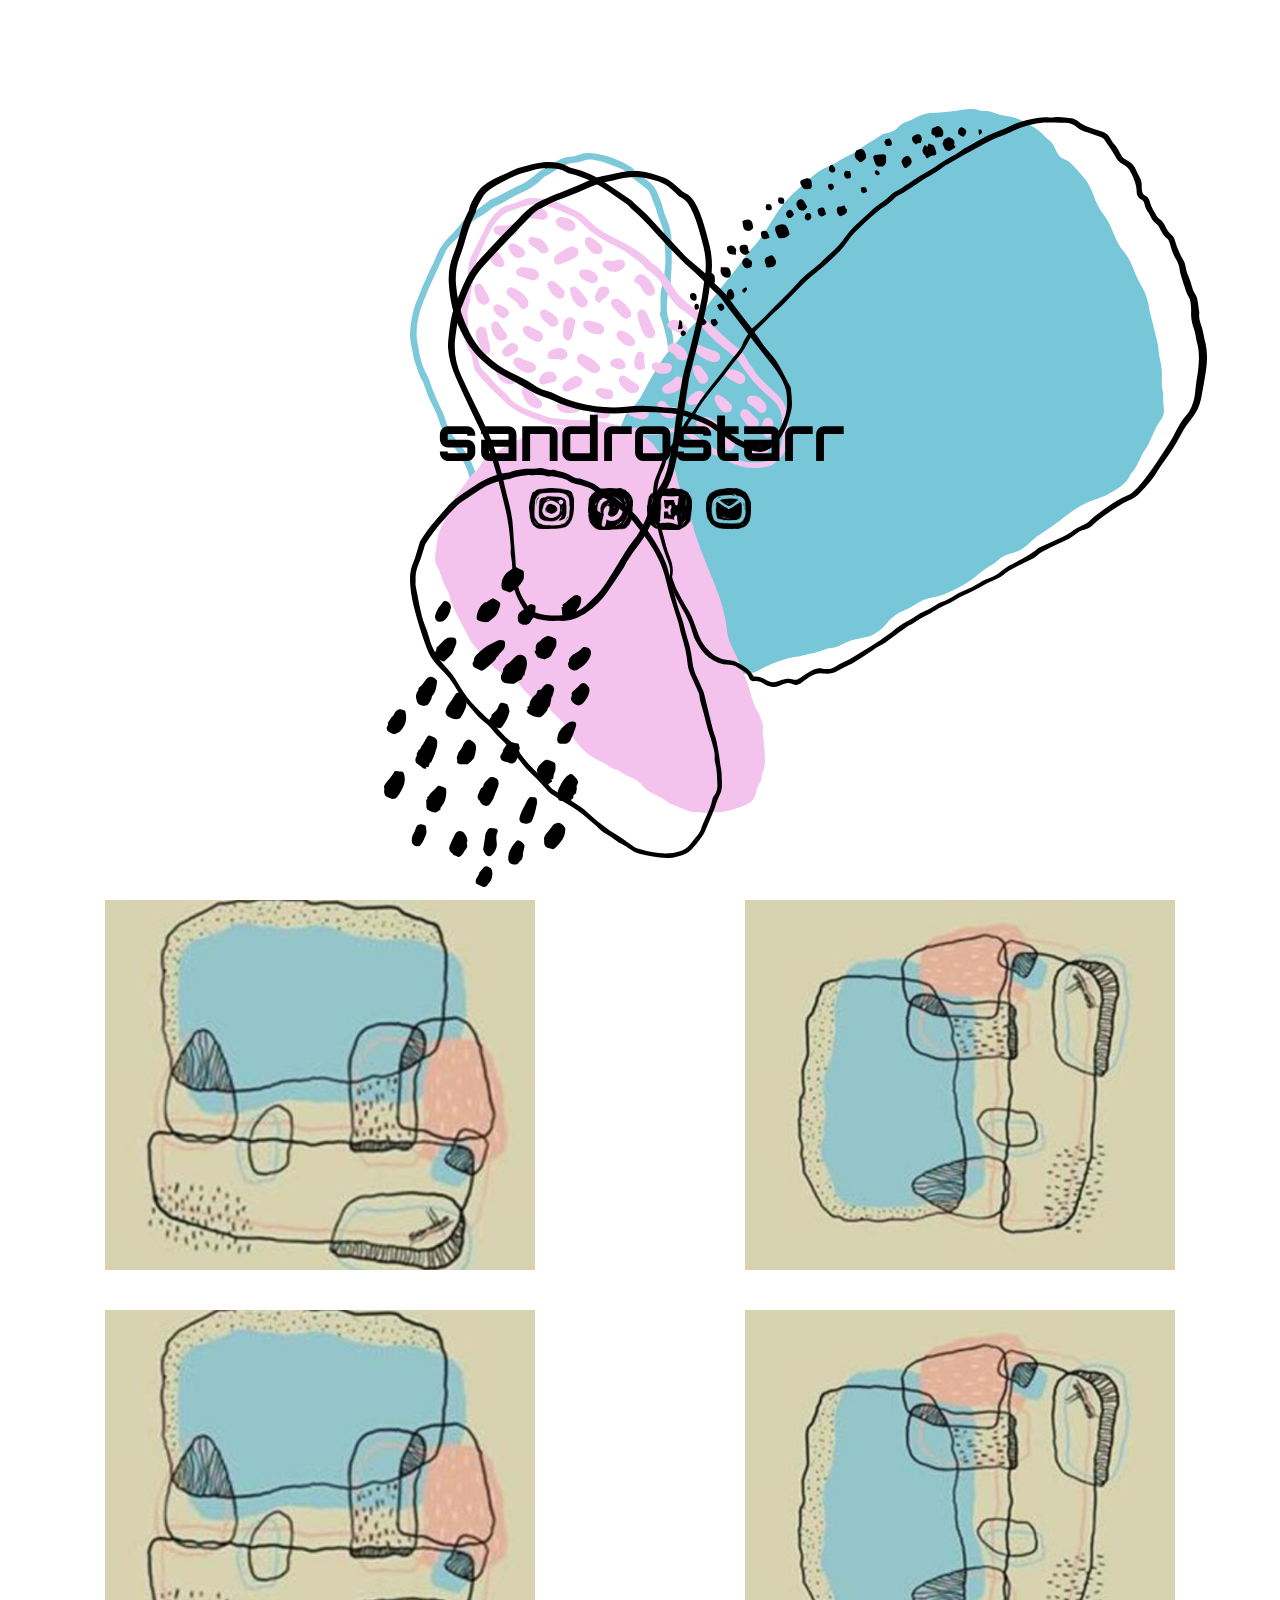
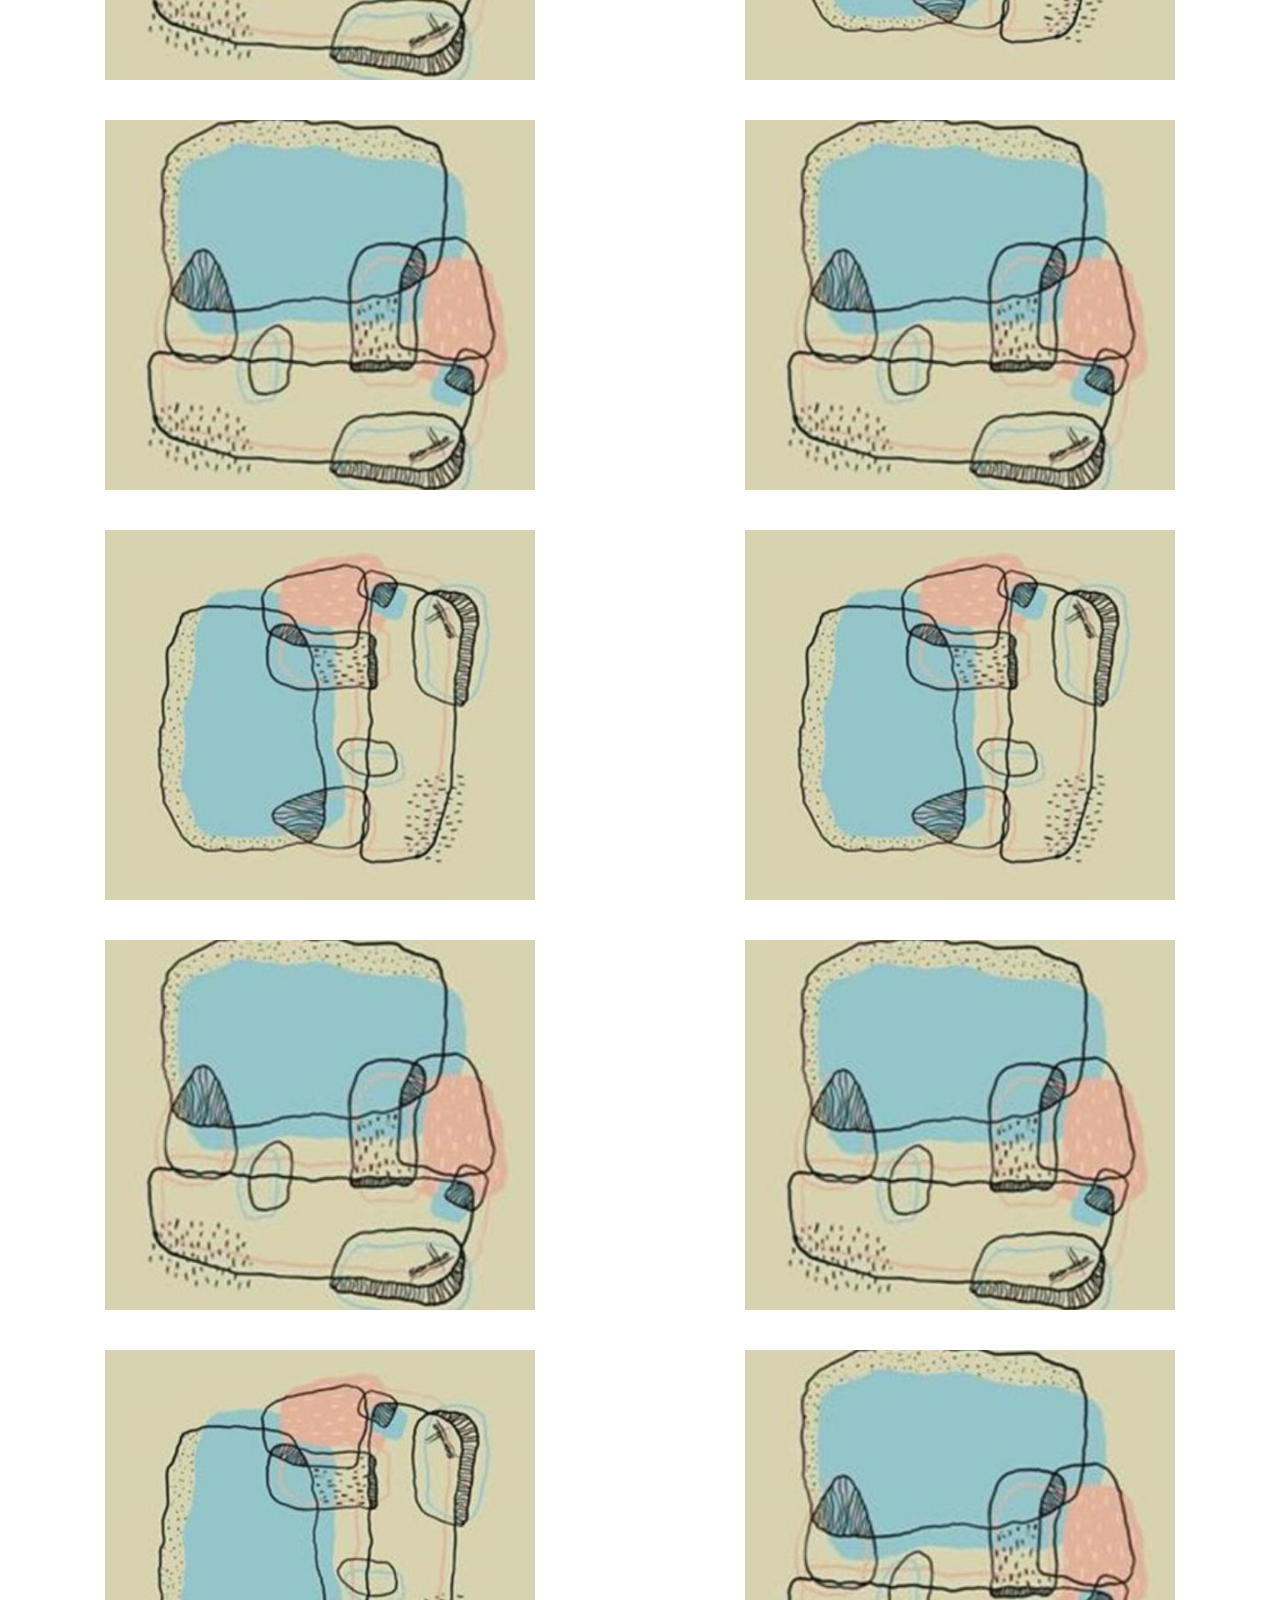
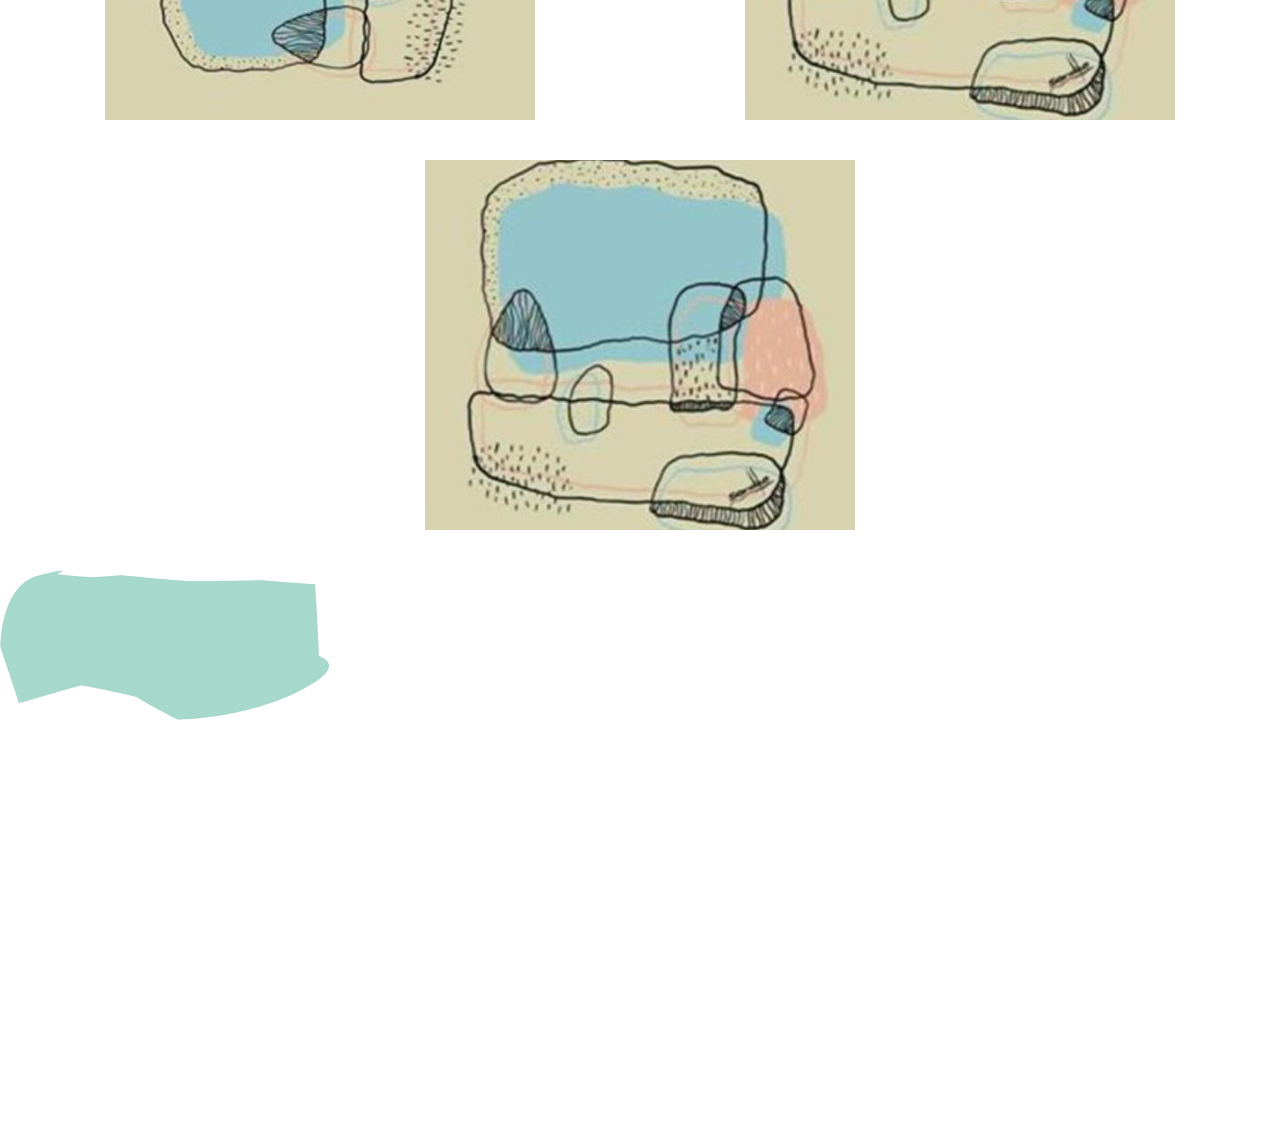
<file: index.html>
<!DOCTYPE html>
<html lang="ru">
<head>
  <!-- Global site tag (gtag.js) - Google Analytics -->
  <script async src="https://www.googletagmanager.com/gtag/js?id=UA-68889755-2"></script>
  <script>
    window.dataLayer = window.dataLayer || [];
    function gtag(){dataLayer.push(arguments);}
    gtag('js', new Date());

    gtag('config', 'UA-68889755-2');
  </script>

  <!-- Yandex.Metrika counter -->
  <script type="text/javascript" >
    (function(m,e,t,r,i,k,a){m[i]=m[i]||function(){(m[i].a=m[i].a||[]).push(arguments)};
    m[i].l=1*new Date();k=e.createElement(t),a=e.getElementsByTagName(t)[0],k.async=1,k.src=r,a.parentNode.insertBefore(k,a)})
    (window, document, "script", "https://mc.yandex.ru/metrika/tag.js", "ym");

    ym(66948610, "init", {
        clickmap:true,
        trackLinks:true,
        accurateTrackBounce:true,
        webvisor:true
    });
  </script>
  <noscript><div><img src="https://mc.yandex.ru/watch/66948610" style="position:absolute; left:-9999px;" alt="" /></div></noscript>
  <!-- /Yandex.Metrika counter -->
  
  <meta http-equiv="Content-Type" content="text/html; charset=UTF-8">
  <meta name="viewport" content="width=device-width, initial-scale=1">
  <title>sandrostarr | abstract artist</title>
  <link href="https://fonts.googleapis.com/css2?family=Orbitron&display=swap" rel="stylesheet">
  <link rel="stylesheet" href="plugins/dist/css/glightbox.css">
  <link rel="stylesheet" href="css/style.css">
  <link rel="stylesheet" href="css/blocks/media.css">
  <script
  src="https://code.jquery.com/jquery-3.5.1.js"
  integrity="sha256-QWo7LDvxbWT2tbbQ97B53yJnYU3WhH/C8ycbRAkjPDc="
  crossorigin="anonymous"></script>
</head>
<body>
  <header class="header">
    <div class="container">
      <div class="block" id="wrap">
        <h1>sandrostarr</h1>
        <div class="socials">
          <a class="socials_icon" href="https://www.instagram.com/sandrostarr.art/"><div class="icon icon_instagram"></div></a>
          <a class="socials_icon" href="https://www.instagram.com/sandrostarr.art/"><div class="icon icon_pinterest"></div></a>
          <a class="socials_icon" href="https://www.instagram.com/sandrostarr.art/"><div class="icon icon_etsy"></div></a>
          <a class="socials_icon" href="https://www.instagram.com/sandrostarr.art/"><div class="icon icon_mail"></div></a>
        </div>
      </div>
    </div>
    <div class="glightbox-desc custom-desc1">
      <p>The content of this div will be used as the slide description</p>
      <p>You can add links and any HTML you want</p>
  </div>
    <div class="gallery">
      <a class="gallery_item_link glightbox" href="/imgs/img2.jpg" data-glightbox="title: sandrostarr_1111; description: .custom-desc1; descPosition: left;">
        <div class="gallery_item item_1">
          <span>2020</span>
          <span>sandrostarr_12345678</span>
          <div class="overlay"></div>
        </div>
      </a>
      <a class="gallery_item_link glightbox" href="/imgs/img3.jpg" data-glightbox="title: sandrostarr_2222; description: this is the slide description; descPosition: right;">
        <div class="gallery_item item_2">          
          <span>2020</span>
          <span>sandrostarr_12345678</span>
          <div class="overlay"></div></div>
      </a>
      <a class="gallery_item_link glightbox" href="/imgs/img1.jpg" data-glightbox="title: sandrostarr_3333; description: this is the slide description">
        <div class="gallery_item item_3">          
          <span>2020</span>
          <span>sandrostarr_12345678</span>
          <div class="overlay"></div></div>
      </a>
      <a class="gallery_item_link glightbox" href="/imgs/img1.jpg" data-glightbox="title: sandrostarr_4444; description: this is the slide description">
        <div class="gallery_item item_4">          
          <span>2020</span>
          <span>sandrostarr_12345678</span>
          <div class="overlay"></div></div>
      </a>
      <a class="gallery_item_link glightbox" href="/imgs/img2.jpg" data-glightbox="title: sandrostarr_5555; description: this is the slide description">
        <div class="gallery_item item_5">          
          <span>2020</span>
          <span>sandrostarr_12345678</span>
          <div class="overlay"></div></div>
      </a>
      <a class="gallery_item_link glightbox" href="/imgs/img3.jpg" data-glightbox="title: sandrostarr_6666; description: this is the slide description">
        <div class="gallery_item item_6">          
          <span>2020</span>
          <span>sandrostarr_12345678</span>
          <div class="overlay"></div></div>
      </a>
      <a class="gallery_item_link glightbox" href="/imgs/img2.jpg" data-glightbox="title: sandrostarr_7777; description: this is the slide description">
        <div class="gallery_item item_7">          
          <span>2020</span>
          <span>sandrostarr_12345678</span>
          <div class="overlay"></div></div>
      </a>
      <a class="gallery_item_link glightbox" href="/imgs/img3.jpg" data-glightbox="title: sandrostarr_8888; description: this is the slide description">
        <div class="gallery_item item_8">          
          <span>2020</span>
          <span>sandrostarr_12345678</span>
          <div class="overlay"></div></div>
      </a>
      <a class="gallery_item_link glightbox" href="/imgs/img1.jpg" data-glightbox="title: sandrostarr_9999; description: this is the slide description">
        <div class="gallery_item item_9">          
          <span>2020</span>
          <span>sandrostarr_12345678</span>
          <div class="overlay"></div></div>
      </a>
      <a class="gallery_item_link glightbox" href="/imgs/img3.jpg" data-glightbox="title: sandrostarr_1234; description: this is the slide description">
        <div class="gallery_item item_10">          
          <span>2020</span>
          <span>sandrostarr_12345678</span>
          <div class="overlay"></div></div>
      </a>
      <a class="gallery_item_link glightbox" href="/imgs/img3.jpg" data-glightbox="title: sandrostarr_8888; description: this is the slide description">
        <div class="gallery_item item_8">          
          <span>2020</span>
          <span>sandrostarr_12345678</span>
          <div class="overlay"></div></div>
      </a>
      <a class="gallery_item_link glightbox" href="/imgs/img1.jpg" data-glightbox="title: sandrostarr_9999; description: this is the slide description">
        <div class="gallery_item item_9">          
          <span>2020</span>
          <span>sandrostarr_12345678</span>
          <div class="overlay"></div></div>
      </a>
      <a class="gallery_item_link glightbox" href="/imgs/img3.jpg" data-glightbox="title: sandrostarr_1234; description: this is the slide description">
        <div class="gallery_item item_10">          
          <span>2020</span>
          <span>sandrostarr_12345678</span>
          <div class="overlay"></div></div>
      </a>

    </div>
    <div class="background">
      <div class="b_cont">

<img src="imgs/IMG_1888.svg" alt="svg" class="lax ab1 abstract" data-lax-opacity="0 1, 800 0.5" data-lax-rotate="-vh -325, vh 325" data-lax-translate-x="-vh 150, vh -150" data-lax-translate-y="-vh -200, vh 200">
<img src="imgs/IMG_1889.svg" alt="svg" class="lax ab2 abstract" data-lax-opacity="0 1, 800 0.5" data-lax-translate-x="-vh -10, vh 10" data-lax-translate-y="-vh -130, vh 130" data-lax-rotate="-vh -230, vh 230">
<img src="imgs/IMG_1890.svg" alt="svg" class="lax ab3 abstract" data-lax-opacity="0 1, 800 0.5" data-lax-translate-x="-vh -700, vh 700" data-lax-translate-y="-vh 640, vh -640" data-lax-rotate="-vh 230, vh -230">
<img src="imgs/IMG_1891.svg" alt="svg" class="lax ab4 abstract" data-lax-opacity="0 1, 800 0.5" data-lax-translate-x="-vh 50, vh -50" data-lax-translate-y="-vh 200, vh -200" data-lax-rotate="-vh 70, vh -70">
<img src="imgs/IMG_1892.svg" alt="svg" class="lax ab5 abstract" data-lax-opacity="0 1, 800 0.5" data-lax-rotate="-vh -370, vh 370" data-lax-translate-x="-vh 150, vh -150" data-lax-translate-y="-vh 200, vh -200">
<img src="imgs/IMG_1893.svg" alt="svg" class="lax ab6 abstract" data-lax-opacity="0 1, 800 0.5" data-lax-rotate="-vh -35, vh 35" data-lax-translate-x="-vh 550, vh -550" data-lax-translate-y="-vh -420, vh 420">
<img src="imgs/IMG_1894.svg" alt="svg" class="lax ab7 abstract" data-lax-opacity="0 1, 800 0.5" data-lax-translate-x="-vh -150, vh 150" data-lax-translate-y="-vh -200, vh 200" data-lax-rotate="-vh 270, vh -270">
<img src="imgs/IMG_1895.svg" alt="svg" class="lax ab8 abstract" data-lax-opacity="0 1, 800 0.5" data-lax-translate-x="-vh 200, vh -200" data-lax-translate-y="-vh -100, vh 100" data-lax-rotate="-vh -170, vh 170">
<img src="imgs/IMG_1896.svg" alt="svg" class="lax ab9 abstract" data-lax-opacity="0 1, 800 0.5" data-lax-translate-x="-vh -450, vh 450" data-lax-translate-y="-vh 750, vh -750">
<img src="imgs/IMG_1897.svg" alt="svg" class="lax ab10 abstract" data-lax-opacity="0 1, 800 0.5" data-lax-rotate="-vh 25, vh -25" data-lax-translate-x="-vh 250, vh -250" data-lax-translate-y="-vh -420, vh 420">

        <svg class="lax ab1" data-lax-translate-x="-vh -3000, vh 3000" data-lax-translate-y="-vh -2500, vh 2500" data-lax-rotate="-vh -232, vh 232" width="330"><path id="svg_1" d="m0.5,77.45313c0,0 -1,-62 38,-72c39,-10 19,-1 18.5,-1.45313c0.5,0.45313 34.5,3.45313 34,3c0.5,0.45313 30.5,-1.54687 30,-2c0.5,0.45313 68.5,6.45313 68,6c0.5,0.45313 72.5,-0.54687 72,-1c0.5,0.45313 54.5,4.45313 54,4c0.5,0.45313 4.5,72.45313 4,72c0.5,0.45313 33.5,9.45313 -22.5,36.45313c-56,27 -118,27 -119,27c-1,0 -40,-21 -40,-22c0,-1 -53,-12 -56,-12c-3,0 -62,18 -62.5,17.54687c0.5,0.45313 -18.5,-55.54687 -18.5,-55.54687z" stroke-width="1.5" fill="#a6d8cb"/></svg>
      </div>
    </div>


  </header>
</body>
</html>

<script src="lib/lax.min.js" ></script>
<script src="plugins/dist/js/glightbox.js"></script>

<script>
window.onload = function() {
  lax.setup() // init
  const updateLax = () => {
    lax.update(window.scrollY)
    window.requestAnimationFrame(updateLax)
  }
  window.requestAnimationFrame(updateLax)
}

var wrap = $('#wrap');
$(window).on('scroll', function(e) {
  if ($(this).scrollTop() >= window.innerHeight / 2 - 80) {
    wrap.addClass('fixed');
  } else {
    wrap.removeClass('fixed');
  }
});

var lightbox = GLightbox();
</script>
</file>
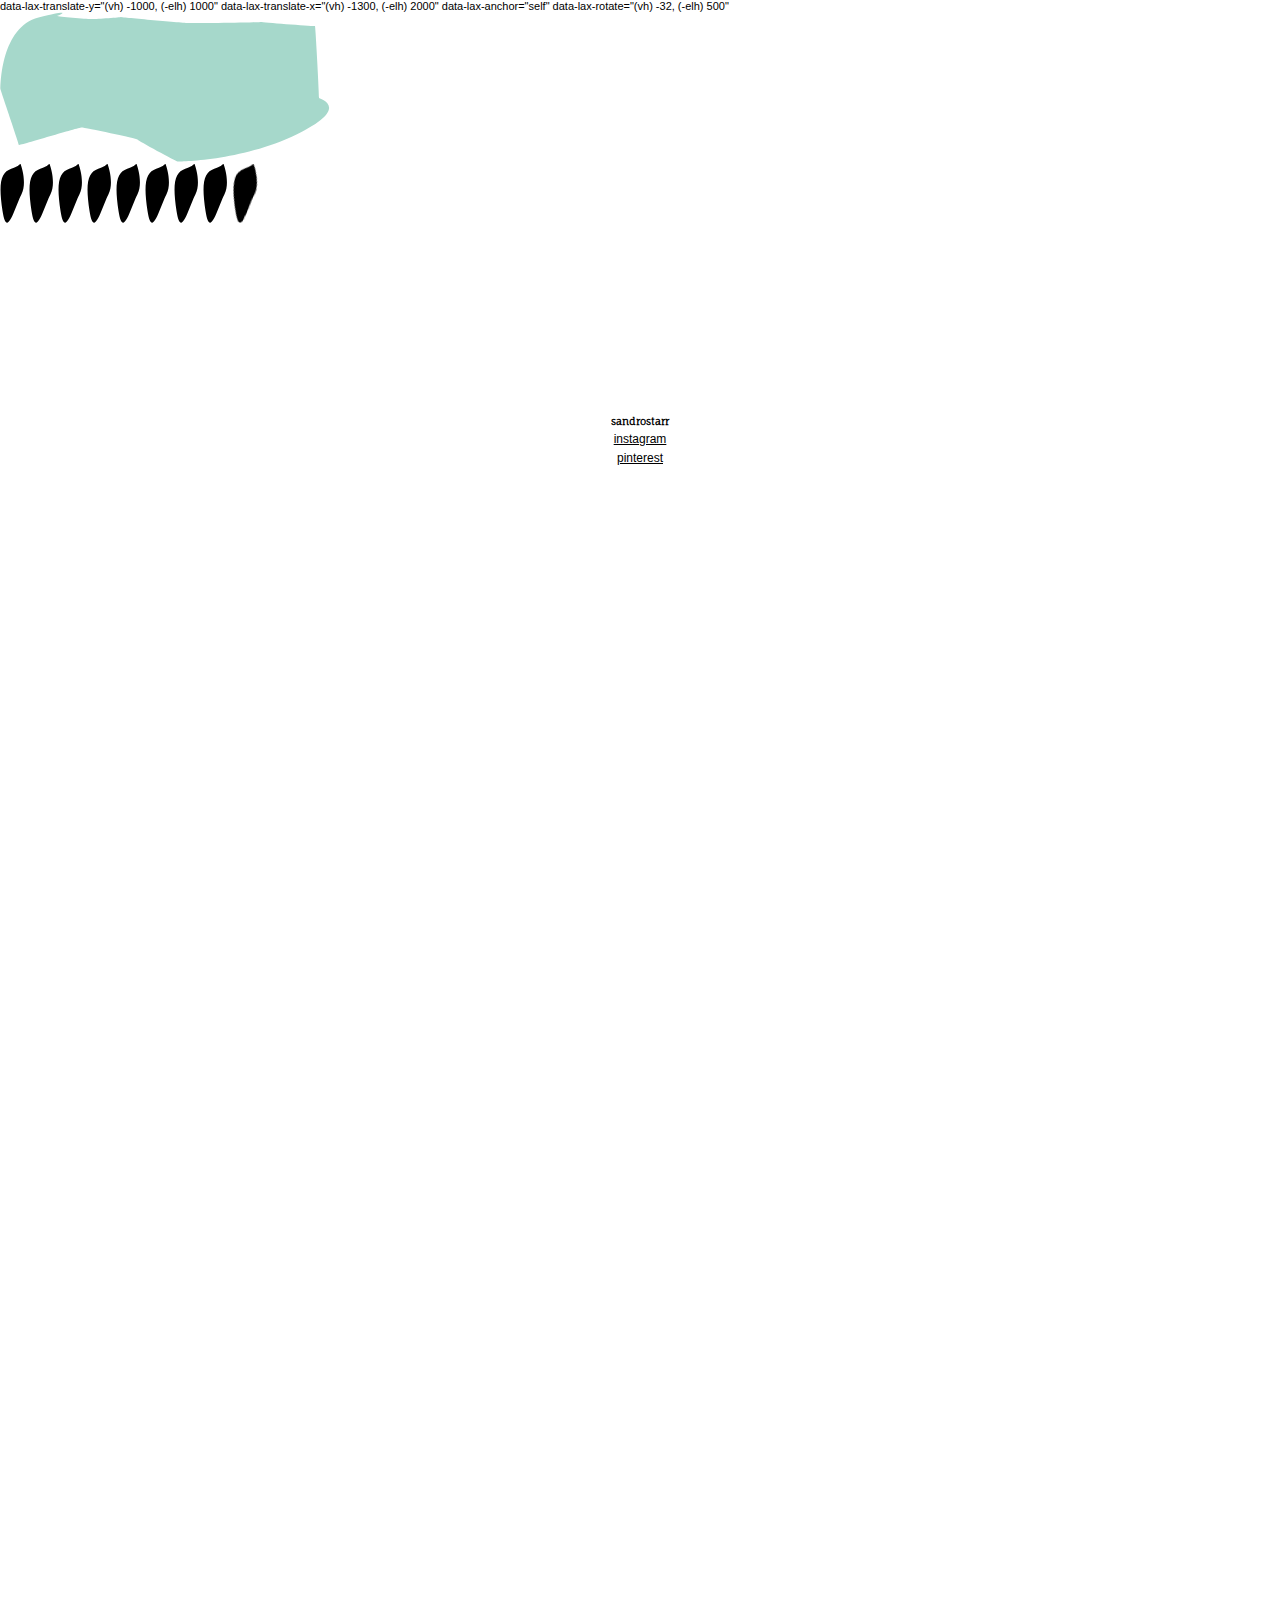
<file: index - копия.html>
<!DOCTYPE html>
<html>
<head>
  <!-- Global site tag (gtag.js) - Google Analytics -->
  <script async src="https://www.googletagmanager.com/gtag/js?id=UA-68889755-2"></script>
  <script>
    window.dataLayer = window.dataLayer || [];
    function gtag(){dataLayer.push(arguments);}
    gtag('js', new Date());

    gtag('config', 'UA-68889755-2');
  </script>

  <!-- Yandex.Metrika counter -->
  <script type="text/javascript" >
    (function(m,e,t,r,i,k,a){m[i]=m[i]||function(){(m[i].a=m[i].a||[]).push(arguments)};
    m[i].l=1*new Date();k=e.createElement(t),a=e.getElementsByTagName(t)[0],k.async=1,k.src=r,a.parentNode.insertBefore(k,a)})
    (window, document, "script", "https://mc.yandex.ru/metrika/tag.js", "ym");

    ym(66948610, "init", {
        clickmap:true,
        trackLinks:true,
        accurateTrackBounce:true,
        webvisor:true
    });
  </script>
  <noscript><div><img src="https://mc.yandex.ru/watch/66948610" style="position:absolute; left:-9999px;" alt="" /></div></noscript>
  <!-- /Yandex.Metrika counter -->
  
  <title>sandrostarr</title>
  <meta http-equiv="Content-Type" content="text/html; charset=UTF-8">
  <style>
    * {
      margin: 0;
      padding: 0;
      border: 0 none;
      background: none;
    }
    body {
      font-weight: normal;
      font-size: 11px;
      font-family: Arial;
      overflow-x: hidden;

    }
    #login-wrapper {
      width: 270px;
      left: 50%;
      margin-left: -135px;
      position: absolute;
      margin-top: -135px;
      top: 50%;
    }
/*    #login-form {
      width: 270px;
      background: #000;
      height: 270px;
      -webkit-border-radius: 135px;
      -moz-border-radius: 135px;
      border-radius: 135px;
    }*/
    ul li {
      list-style: none;
    }
    .body-login-form .tab-content {
      position: inherit;
      padding: inherit;
    }
    .b-title {
      text-align: center;
      padding-top: 100px;
      color: #000;
      margin-bottom: 5px;
      font-size: 10px;
      font-family: 'Fauna One', serif;
    }
    .b-content {
      font-size: 12px;
      text-align: center;
    }
    .b-content_link {
      color: #000;
      display: block;
      margin-bottom: 5px;
    }
    .b-copyright {
      margin-top: 40px;
      text-align: center;
    }
    .b-copyright__link {
      color: #587b9d;
    }
    .b-text_lang_ru {
      display: none;
    }
    #main-wrapper {
      height: 1450px;  
    }
    .block {
      height: 160px;
      width: 270px;
      background-color: grey;
    }
  </style>
  <link href="https://fonts.googleapis.com/css2?family=Fauna+One&display=swap" rel="stylesheet">
</head>
<body class="body-login-form">data-lax-translate-y="(vh) -1000, (-elh) 1000"  data-lax-translate-x="(vh) -1300, (-elh) 2000" data-lax-anchor="self" data-lax-rotate="(vh) -32, (-elh) 500"
  <div class="divv"><svg class="lax" data-lax-translate-x="-vh -3000, vh 3000" data-lax-translate-y="-vh -1500, vh 1500" data-lax-rotate="-vh -232, vh 232" width="330"><path id="svg_1" d="m0.5,77.45313c0,0 -1,-62 38,-72c39,-10 19,-1 18.5,-1.45313c0.5,0.45313 34.5,3.45313 34,3c0.5,0.45313 30.5,-1.54687 30,-2c0.5,0.45313 68.5,6.45313 68,6c0.5,0.45313 72.5,-0.54687 72,-1c0.5,0.45313 54.5,4.45313 54,4c0.5,0.45313 4.5,72.45313 4,72c0.5,0.45313 33.5,9.45313 -22.5,36.45313c-56,27 -118,27 -119,27c-1,0 -40,-21 -40,-22c0,-1 -53,-12 -56,-12c-3,0 -62,18 -62.5,17.54687c0.5,0.45313 -18.5,-55.54687 -18.5,-55.54687z" stroke-width="1.5" fill="#a6d8cb"/></svg>
  <div class="dots">
    <svg class="lax" width="26px" height="59px"><path transform="rotate(-71 9.997264862060547,27.63167381286621) " id="svg_2" d="m-10.99849,26.99975c25.3331,-13.33321 35.99967,-14.3332 42.9996,-5.66661c6.99994,8.66659 8.33326,6.66661 8.33326,6.66661c0,0 -15.33319,13.33321 -29.66639,11.33323c-14.3332,-1.99998 -46.99957,0.99999 -21.66647,-12.33322z" stroke-opacity="null" stroke-width="1.5" stroke="null" fill="#000000"/></svg>
    <svg class="lax" width="26px" height="59px"><path transform="rotate(-71 9.997264862060547,27.63167381286621) " id="svg_2" d="m-10.99849,26.99975c25.3331,-13.33321 35.99967,-14.3332 42.9996,-5.66661c6.99994,8.66659 8.33326,6.66661 8.33326,6.66661c0,0 -15.33319,13.33321 -29.66639,11.33323c-14.3332,-1.99998 -46.99957,0.99999 -21.66647,-12.33322z" stroke-opacity="null" stroke-width="1.5" stroke="null" fill="#000000"/></svg>
    <svg class="lax" width="26px" height="59px"><path transform="rotate(-71 9.997264862060547,27.63167381286621) " id="svg_2" d="m-10.99849,26.99975c25.3331,-13.33321 35.99967,-14.3332 42.9996,-5.66661c6.99994,8.66659 8.33326,6.66661 8.33326,6.66661c0,0 -15.33319,13.33321 -29.66639,11.33323c-14.3332,-1.99998 -46.99957,0.99999 -21.66647,-12.33322z" stroke-opacity="null" stroke-width="1.5" stroke="null" fill="#000000"/></svg>
    <svg class="lax" width="26px" height="59px"><path transform="rotate(-71 9.997264862060547,27.63167381286621) " id="svg_2" d="m-10.99849,26.99975c25.3331,-13.33321 35.99967,-14.3332 42.9996,-5.66661c6.99994,8.66659 8.33326,6.66661 8.33326,6.66661c0,0 -15.33319,13.33321 -29.66639,11.33323c-14.3332,-1.99998 -46.99957,0.99999 -21.66647,-12.33322z" stroke-opacity="null" stroke-width="1.5" stroke="null" fill="#000000"/></svg>
    <svg class="lax" width="26px" height="59px"><path transform="rotate(-71 9.997264862060547,27.63167381286621) " id="svg_2" d="m-10.99849,26.99975c25.3331,-13.33321 35.99967,-14.3332 42.9996,-5.66661c6.99994,8.66659 8.33326,6.66661 8.33326,6.66661c0,0 -15.33319,13.33321 -29.66639,11.33323c-14.3332,-1.99998 -46.99957,0.99999 -21.66647,-12.33322z" stroke-opacity="null" stroke-width="1.5" stroke="null" fill="#000000"/></svg>
    <svg class="lax" width="26px" height="59px"><path transform="rotate(-71 9.997264862060547,27.63167381286621) " id="svg_2" d="m-10.99849,26.99975c25.3331,-13.33321 35.99967,-14.3332 42.9996,-5.66661c6.99994,8.66659 8.33326,6.66661 8.33326,6.66661c0,0 -15.33319,13.33321 -29.66639,11.33323c-14.3332,-1.99998 -46.99957,0.99999 -21.66647,-12.33322z" stroke-opacity="null" stroke-width="1.5" stroke="null" fill="#000000"/></svg>
    <svg class="lax" width="26px" height="59px"><path transform="rotate(-71 9.997264862060547,27.63167381286621) " id="svg_2" d="m-10.99849,26.99975c25.3331,-13.33321 35.99967,-14.3332 42.9996,-5.66661c6.99994,8.66659 8.33326,6.66661 8.33326,6.66661c0,0 -15.33319,13.33321 -29.66639,11.33323c-14.3332,-1.99998 -46.99957,0.99999 -21.66647,-12.33322z" stroke-opacity="null" stroke-width="1.5" stroke="null" fill="#000000"/></svg>
    <svg class="lax" width="26px" height="59px"><path transform="rotate(-71 9.997264862060547,27.63167381286621) " id="svg_2" d="m-10.99849,26.99975c25.3331,-13.33321 35.99967,-14.3332 42.9996,-5.66661c6.99994,8.66659 8.33326,6.66661 8.33326,6.66661c0,0 -15.33319,13.33321 -29.66639,11.33323c-14.3332,-1.99998 -46.99957,0.99999 -21.66647,-12.33322z" stroke-opacity="null" stroke-width="1.5" stroke="null" fill="#000000"/></svg>
    <svg class="lax" width="26px" height="59px"><path transform="rotate(-71 9.997264862060547,27.63167381286621) " id="svg_2" d="m-10.99849,26.99975c25.3331,-13.33321 35.99967,-14.3332 42.9996,-5.66661c6.99994,8.66659 8.33326,6.66661 8.33326,6.66661c0,0 -15.33319,13.33321 -29.66639,11.33323c-14.3332,-1.99998 -46.99957,0.99999 -21.66647,-12.33322z" stroke-opacity="null" stroke-width="1.5" stroke="null" fill="#000000"/></svg></div>
  </div>
    
<div id="main-wrapper">
  <div id="overlay" class="hide"></div>
  <div id="content" class="tab-content active" data-tabid="tab1"><div id="login-wrapper">
    <div id="login-form">
        <h2 class="b-title">sandrostarr</h2>
        <div class="b-content">
          <a class="b-content_link" href="https://www.instagram.com/sandrostarr.art/">instagram</a>
          <a class="b-content_link" href="https://www.pinterest.ru/sandrostarrart/">pinterest</a>
        </div>
      </div>
    </div>
  </div>
</div>
</div>
</body>
</html>

<script src="lib/lax.min.js" ></script>

<script>
  
window.onload = function() {
  lax.setup() // init

  const updateLax = () => {
    lax.update(window.scrollY)
    window.requestAnimationFrame(updateLax)
  }

  window.requestAnimationFrame(updateLax)
}

</script>
</file>
<file: css/style.css>
* {
    box-sizing: border-box;
    margin: 0;
    padding: 0;
}
.header {
    /* height: 3200px;   */
    overflow: hidden; 
    position: relative;
}
.container {
    width: 1140px;
    margin: 0 auto;
    position: relative;
    height: 100vh;
}
.block {
    width: 1140px;
    height: 100px;
    position: absolute;
    z-index: 10;
    top: 50%;
    transform: translate(0, -50%);

}
.header h1 {
    /* font-family: 'Fauna One', serif;
    font-family: 'Kufam', cursive;
    font-family: 'Quicksand', sans-serif; */
    font-family: 'Orbitron', sans-serif;
    font-size: 60px;
    text-align: center;
    vertical-align: middle;

    /* padding-top: 400px; */
}
.fixed {
    position: fixed;
    padding-top: 0;
    top: 30px;
    left: 50%;
    transform: translate(-50%);

}
.fixed h1{
    padding-top: 0;
    position: relative;
}
.socials {
    margin-top: 10px;
    text-align: center;
}
.socials_icon:hover {
    opacity: .8;
    transition: all 0.5s ease-out;
}
.icon {
    display: inline-block;
    margin: 0 5px;
    width: 45px;
    height: 45px;
}
.icon_instagram {
    background: url(../icons/socials/min/instagram.png) no-repeat center center/contain;  
}
.icon_pinterest {
    background: url(../icons/socials/min/pinterest.png) no-repeat center center/contain; 
}
.icon_etsy {
    background: url(../icons/socials/min/etsy.png) no-repeat center center/contain; 
}
.icon_mail {
    background: url(../icons/socials/min/mail.png) no-repeat center center/contain; 
}

.background {
    position: relative;
    z-index: 3;
}
/* .b_cont {
    position: absolute;
    left: 50%;
    transform: translate(-150%, -150%);
} */
.abstract {
    position: fixed;
}
.ab1 {
    height: 570px;
    top: 12%;
    left: 46%;
}
.ab2 {
    height: 460px;
    top: 17%;
    left: 32%;
}
.ab3 {
    height: 390px;
    top: 47%;
    left: 34%;
}
.ab4 {
    height: 270px;
    top: 22%;
    left: 36%;
}
.ab5 {
    height: 570px;
    top: 13%;
    left: 51%;
}
.ab6 {
    height: 390px;
    top: 52%;
    left: 32%;
}
.ab7 {
    height: 450px;
    top: 19%;
    left: 35%;
}
.ab8 {
    height: 290px;
    top: 18%;
    left: 35%;
}
.ab9 {
    height: 320px;
    top: 63%;
    left: 30%;
}
.ab10 {
    height: 210px;
    top: 14%;
    left: 53%;
}


.gallery {
    position: relative;
    display: flex;
    flex-wrap: wrap;
    justify-content: space-around;
    /*align-content: space-around; */
    z-index: 8;
}

.gallery_item_link {
    margin-bottom: 40px;
    transition: all 0.5s ease-out;
    text-decoration: none;
    position: relative;
}
.overlay {
    content: '';
    display: block;
    width: 100%;
    height: 100%;
    position: absolute;
    top: 0;
    left: 0;
    z-index: 10;
    transition: all 0.5s ease-out;
}

.gallery_item_link:hover {
    transform: translateY(-5px);
    transition: all 0.5s ease-out;
}
.gallery_item_link:hover .gallery_item span{
    display: block;
}

.gallery_item_link:hover .overlay{
    background-color: rgba(255, 255, 255, 0.5);

}

.gallery_item {
    height: 370px;
    width: 430px;
    display: flex;
    flex-direction: column;
    justify-content: center;
    align-items: center;
}
.gallery_item span {
    display: none;
    background-color: #000;
    color: #ffffff;
    padding: 5px;
    position: relative;
    z-index: 12;
}

.gallery_item.item_1 {
    background: url(../imgs/img1.jpg) no-repeat center center/cover;  
}
.gallery_item.item_2 {
    background: url(../imgs/img2.jpg) no-repeat center center/cover;  
}
.gallery_item.item_3 {
    background: url(../imgs/img3.jpg) no-repeat center center/cover;  
}
.gallery_item.item_4 {
    background: url(../imgs/img2.jpg) no-repeat center center/cover;  
}
.gallery_item.item_5 {
    background: url(../imgs/img1.jpg) no-repeat center center/cover;  
}
.gallery_item.item_6 {
    background: url(../imgs/img1.jpg) no-repeat center center/cover;  
}
.gallery_item.item_7 {
    background: url(../imgs/img2.jpg) no-repeat center center/cover;  
}
.gallery_item.item_8 {
    background: url(../imgs/img2.jpg) no-repeat center center/cover;  
}
.gallery_item.item_9 {
    background: url(../imgs/img3.jpg) no-repeat center center/cover;  
}
.gallery_item.item_10 {
    background: url(../imgs/img1.jpg) no-repeat center center/cover;  
}
@import url('blocks/media.css');
</file>
<file: css/blocks/media.css>
@media (max-width: 1200px) {
    .container, .block {
        width: 960px;
    }
    .gallery_item_link {
        margin-bottom: 30px;
    }
    .gallery_item {
        height: 260px;
        width: 300px;
    }
    .ab1 {
        height: 500px;
        top: 16%;
        left: 47%;
    }
    .ab2 {
        height: 390px;
        top: 24%;
        left: 34%;
    }
    .ab3 {
        height: 320px;
        top: 56%;
        left: 33%;
    }
    .ab4 {
        height: 230px;
        top: 23%;
        left: 38%;
    }
    .ab5 {
        height: 500px;
        top: 18%;
        left: 52%;
    }
    .ab6 {
        height: 320px;
        top: 60%;
        left: 32%;
    }
    .ab7 {
        height: 390px;
        top: 26%;
        left: 37%;
    }
    .ab8 {
        height: 230px;
        top: 19%;
        left: 38%;
    }
    .ab9 {
        height: 270px;
        top: 68%;
        left: 32%;
    }
    .ab10 {
        height: 160px;
        top: 17%;
        left: 59%;
    }
}
@media (max-width: 991px) {
    .container, .block {
        width: 720px;
    }
    .gallery_item_link {
        margin-bottom: 30px;
    }
    .gallery_item {
        height: 300px;
        width: 350px;
    }
    .ab1 {
        height: 420px;
        top: 16%;
        left: 47%;
    }
    .ab2 {
        height: 390px;
        top: 24%;
        left: 34%;
    }
    .ab3 {
        height: 260px;
        top: 47%;
        left: 35%;
    }
    .ab4 {
        height: 230px;
        top: 23%;
        left: 38%;
    }
    .ab5 {
        height: 420px;
        top: 18%;
        left: 52%;
    }
    .ab6 {
        height: 260px;
        top: 51%;
        left: 34%;
    }
    .ab7 {
        height: 390px;
        top: 26%;
        left: 37%;
    }
    .ab8 {
        height: 230px;
        top: 19%;
        left: 38%;
    }
    .ab9 {
        height: 220px;
        top: 67%;
        left: 33%;
    }
    .ab10 {
        height: 140px;
        top: 17%;
        left: 59%;
    }
}
@media (max-width: 767px) {
    .container, .block {
        width: 540px;
    }
    .header h1 {
        font-size: 50px;
    }
    .gallery_item_link {
        margin-bottom: 20px;
    }
    .gallery_item {
        height: 230px;
        width: 270px;
    }
    .ab1 {
        height: 360px;
        top: 16%;
        left: 47%;
    }
    .ab2 {
        height: 330px;
        top: 24%;
        left: 28%;
    }
    .ab3 {
        height: 230px;
        top: 44%;
        left: 32%;
    }
    .ab4 {
        height: 200px;
        top: 19%;
        left: 33%;
    }
    .ab5 {
        height: 360px;
        top: 18%;
        left: 52%;
    }
    .ab6 {
        height: 230px;
        top: 48%;
        left: 31%;
    }
    .ab7 {
        height: 330px;
        top: 26%;
        left: 35%;
    }
    .ab8 {
        height: 200px;
        top: 16%;
        left: 33%;
    }
    .ab9 {
        height: 180px;
        top: 61%;
        left: 31%;
    }
    .ab10 {
        height: 110px;
        top: 17%;
        left: 61%;
    }
}
@media (max-width:575px) {
    .container, .block {
        width: 100%;
    }
    .header h1 {
        font-size: 40px;
    }
    .icon {
        margin: 0 10px;
        width: 35px;
        height: 35px;
    }
    .gallery_item {
        height: 250px;
        width: 310px;
    }
    .gallery_item {
        /* align-items: flex-start; */
        justify-content: flex-end;
    }
    .gallery_item span {
        display: block;
        opacity: 0.5;
    }
    .ab1 {
        height: 360px;
        top: 16%;
        left: 41%;
    }
    .ab2 {
        height: 330px;
        top: 25%;
        left: 16%;
    }
    .ab3 {
        height: 230px;
        top: 47%;
        left: 16%;
    }
    .ab4 {
        height: 200px;
        top: 18%;
        left: 5%;
    }
    .ab5 {
        height: 360px;
        top: 18%;
        left: 51%;
    }
    .ab6 {
        height: 230px;
        top: 49%;
        left: 26%;
    }
    .ab7 {
        height: 330px;
        top: 30%;
        left: 11%;
    }
    .ab8 {
        height: 200px;
        top: 16%;
        left: 13%;
    }
    .ab9 {
        height: 180px;
        top: 59%;
        left: 18%;
    }
    .ab10 {
        height: 130px;
        top: 15%;
        left: 69%;
    }
}
</file>
